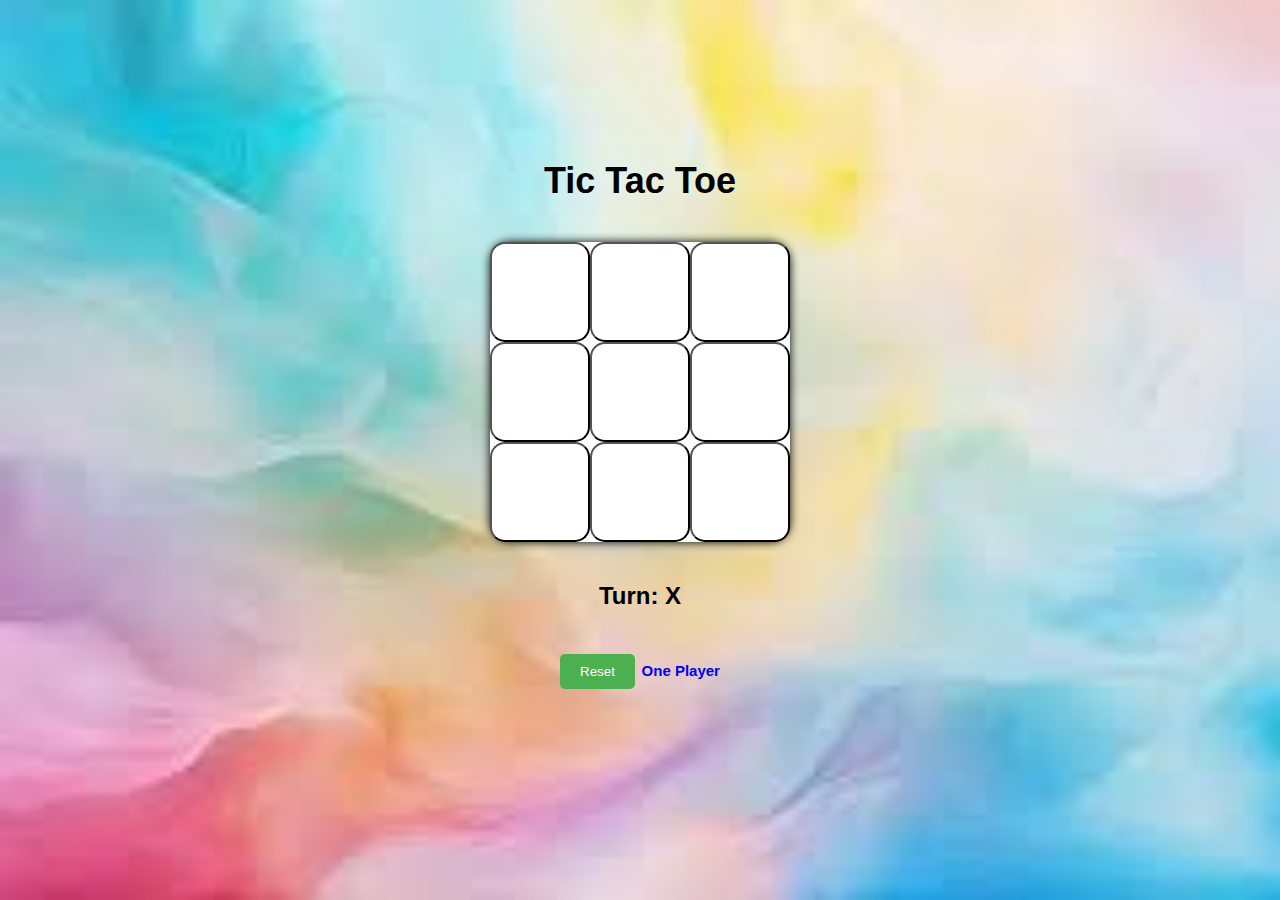
<file: index.html>
<!DOCTYPE html>
<html>
<head>
  <title>Tic Tac Toe</title>
  <link rel="stylesheet" href="style.css"> 
</head>
<body>
  <h1 class="head">Tic Tac Toe</h1>
  <div class="game-container">
    <button id="cell-1" class="cell" data-cell-index="0"></button>
    <button id="cell-2" class="cell" data-cell-index="1"></button>
    <button id="cell-3" class="cell" data-cell-index="2"></button>
    <button id="cell-4" class="cell" data-cell-index="3"></button>
    <button id="cell-5" class="cell" data-cell-index="4"></button>
    <button id="cell-6" class="cell" data-cell-index="5"></button>
    <button id="cell-7" class="cell" data-cell-index="6"></button>
    <button id="cell-8" class="cell" data-cell-index="7"></button>
    <button id="cell-9" class="cell" data-cell-index="8"></button>
  </div>
  <div class="game-status">
    <p id="turn">Turn: X</p>
    <p id="result"></p>
    <button id="reset-button">Reset</button>
    <a href="index1.html" class="link">One Player</a>
  </div>
</body>
<script src="script.js"></script>
</html>
</file>
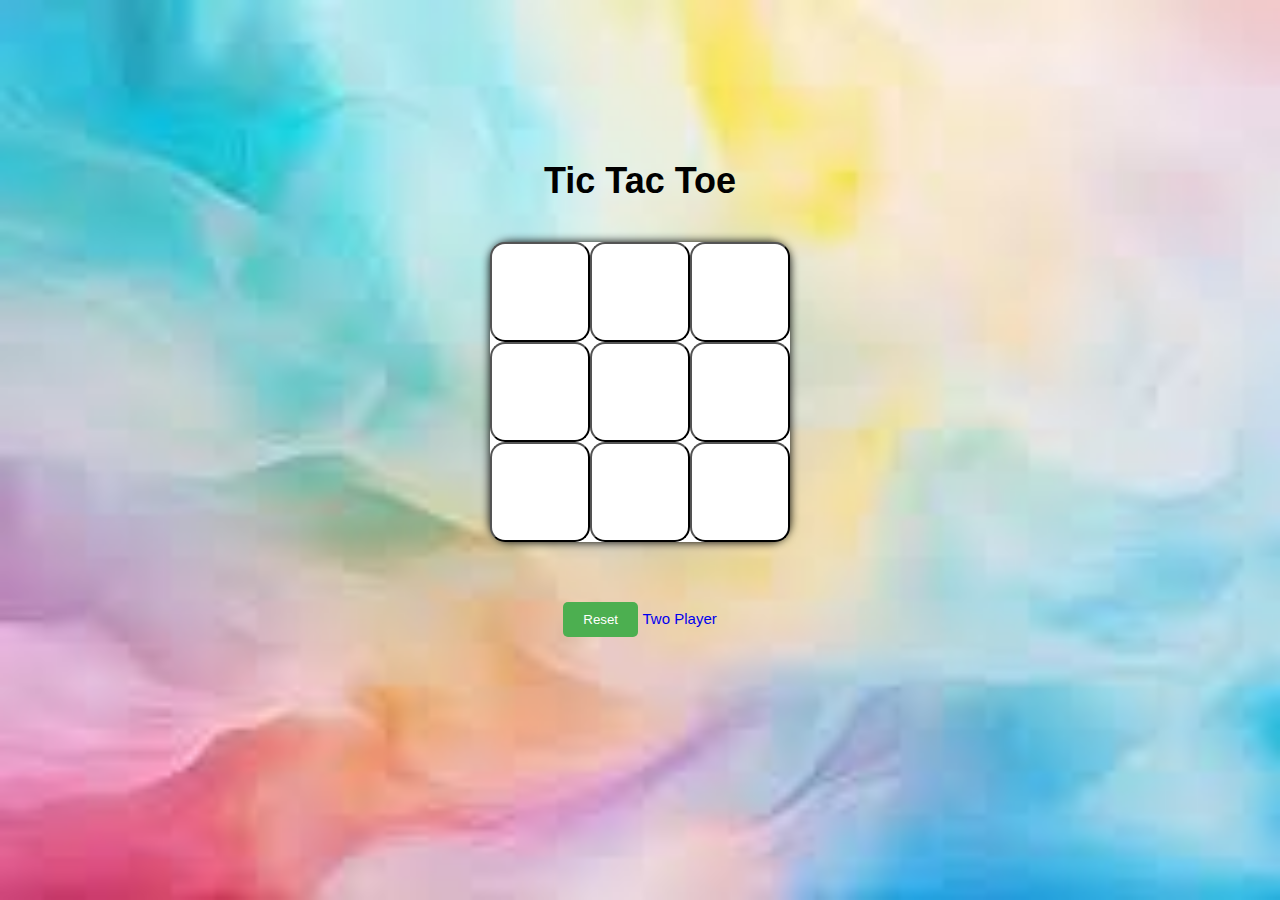
<file: index1.html>
<!DOCTYPE html>
<html lang="en">
<head>
    <meta charset="UTF-8">
    <meta name="viewport" content="width=device-width, initial-scale=1.0">
    <title>Tic Tac Toe</title>
    <link rel="stylesheet" href="style.css">
</head>
<body>
  <h1 class="head">Tic Tac Toe</h1>
    <div class="game-container">
          <button id="cell-0-0" class="cell"></button>
          <button id="cell-0-1" class="cell"></button>
          <button id="cell-0-2" class="cell"></button>
          <button id="cell-1-0" class="cell"></button>
          <button id="cell-1-1" class="cell"></button>
          <button id="cell-1-2" class="cell"></button>
          <button id="cell-2-0" class="cell"></button>
          <button id="cell-2-1" class="cell"></button>
          <button id="cell-2-2" class="cell"></button>
    </div>
        <div class="game-status" id="game-status">
        </div>
        <div class="button">
          <button id="reset-button">Reset</button>
          <a href="index.html" class="link">Two Player</a>
        </div>
</body>
<script src="script1.js"></script>
</html>
</file>
<file: style.css>
body {
    max-width: 100%;
    padding-top: 10%;
    font-family: Arial, sans-serif;
    background-image: url(download.jpg);
    background-attachment: fixed;
    background-repeat: no-repeat;
    background-size: cover;
  }
  
  .game-container {
    width: 300px;
    height: 300px;
    display: flex;
    flex-wrap: wrap;
    justify-content: center;
    align-items: center;
    margin: 40px auto;
    background-color: #fff;
    box-shadow: 0 0 10px rgb(0, 0, 0);
    border-radius: 20px;
  }
  
  .cell {
    width: 33.33%;
    height: 33.33%;
    background-color: #fff;
    cursor: pointer;
    font-size: 36px;
    font-weight: bold;
    color: #666;
    display: flex;
    justify-content: center;
    align-items: center;
    border-radius: 15px;
  }
  .cell:hover {
    background-color: #e0e0e0;
  }
  
  .cell:active {
    background-color: #ccc;
  }
  
  .x {
    color: #f00;
  }
  
  .o {
    color: #00f;
  }
  
  .win {
    background-color: #c6f4d6; 
    animation: spark 1s ease-out, glow 1s ease-out;
  }
  
  @keyframes spark {
    0% {
      transform: scale(1);
      box-shadow: 0 0 0 rgba(255, 255, 255, 0.5);
    }
    50% {
      transform: scale(1.2);
      box-shadow: 0 0 10px rgba(255, 255, 255, 0.5);
    }
    100% {
      transform: scale(1);
      box-shadow: 0 0 0 rgba(255, 255, 255, 0.5);
    }
  }
  
  @keyframes glow {
    0% {
      background-color: #c6f4d6;
    }
    50% {
      background-color: #fff;
    }
    100% {
      background-color: #c6f4d6;
    }
  }
  .head {
    text-align: center;
    font-size: 36px;
    font-weight: bold;
    margin-bottom: 20px;
  }
  .button
  {
    text-align: center;
  }
  .game-status {
    margin-top: 20px;
    text-align: center;
    font-size: 24px;
    font-weight: bold;
  }
  
  #reset-button {
    text-align: center;
    margin-top: 20px;
    padding: 10px 20px;
    border: none;
    border-radius: 5px;
    background-color: #4CAF50;
    color: #fff;
    cursor: pointer;
  }
  
  #reset-button:hover {
    background-color: #3e8e41;
  }
  .link
  {
    text-decoration: none;
    font-size: 15px;
  }
</file>
